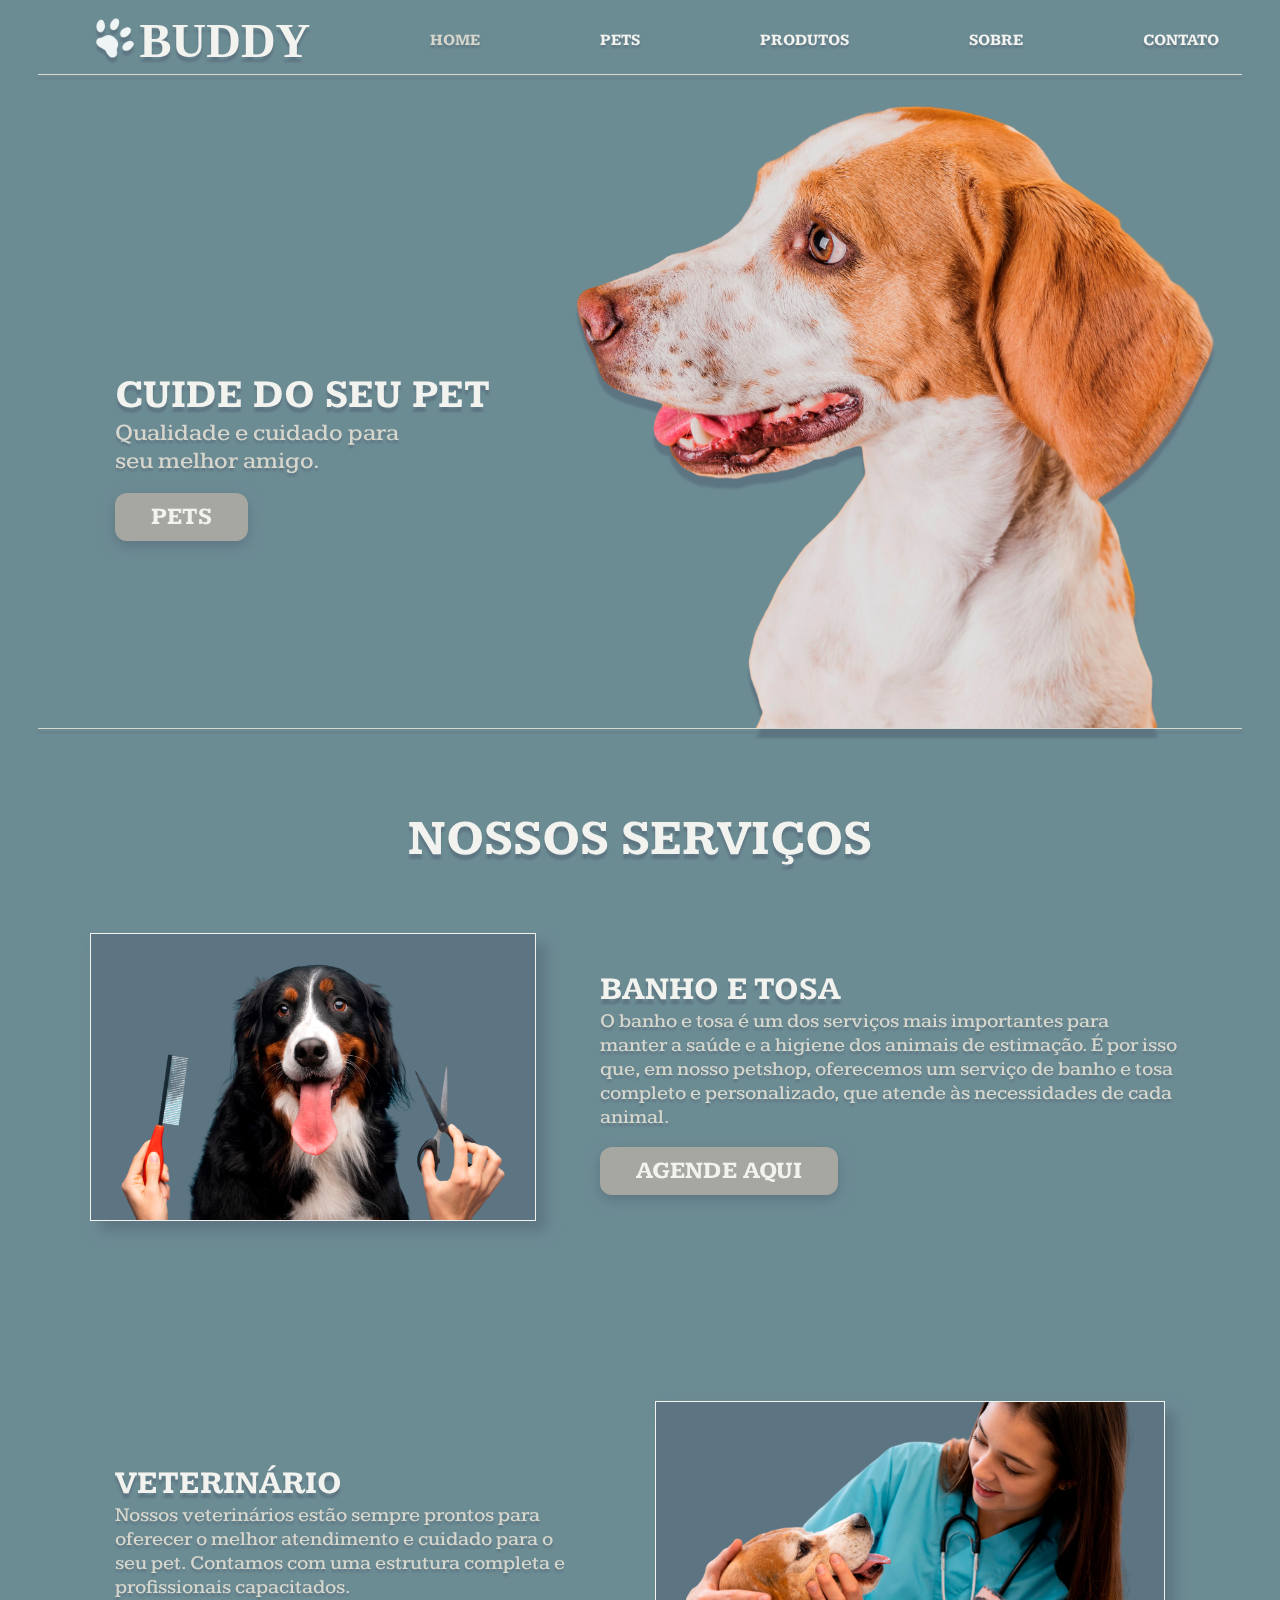
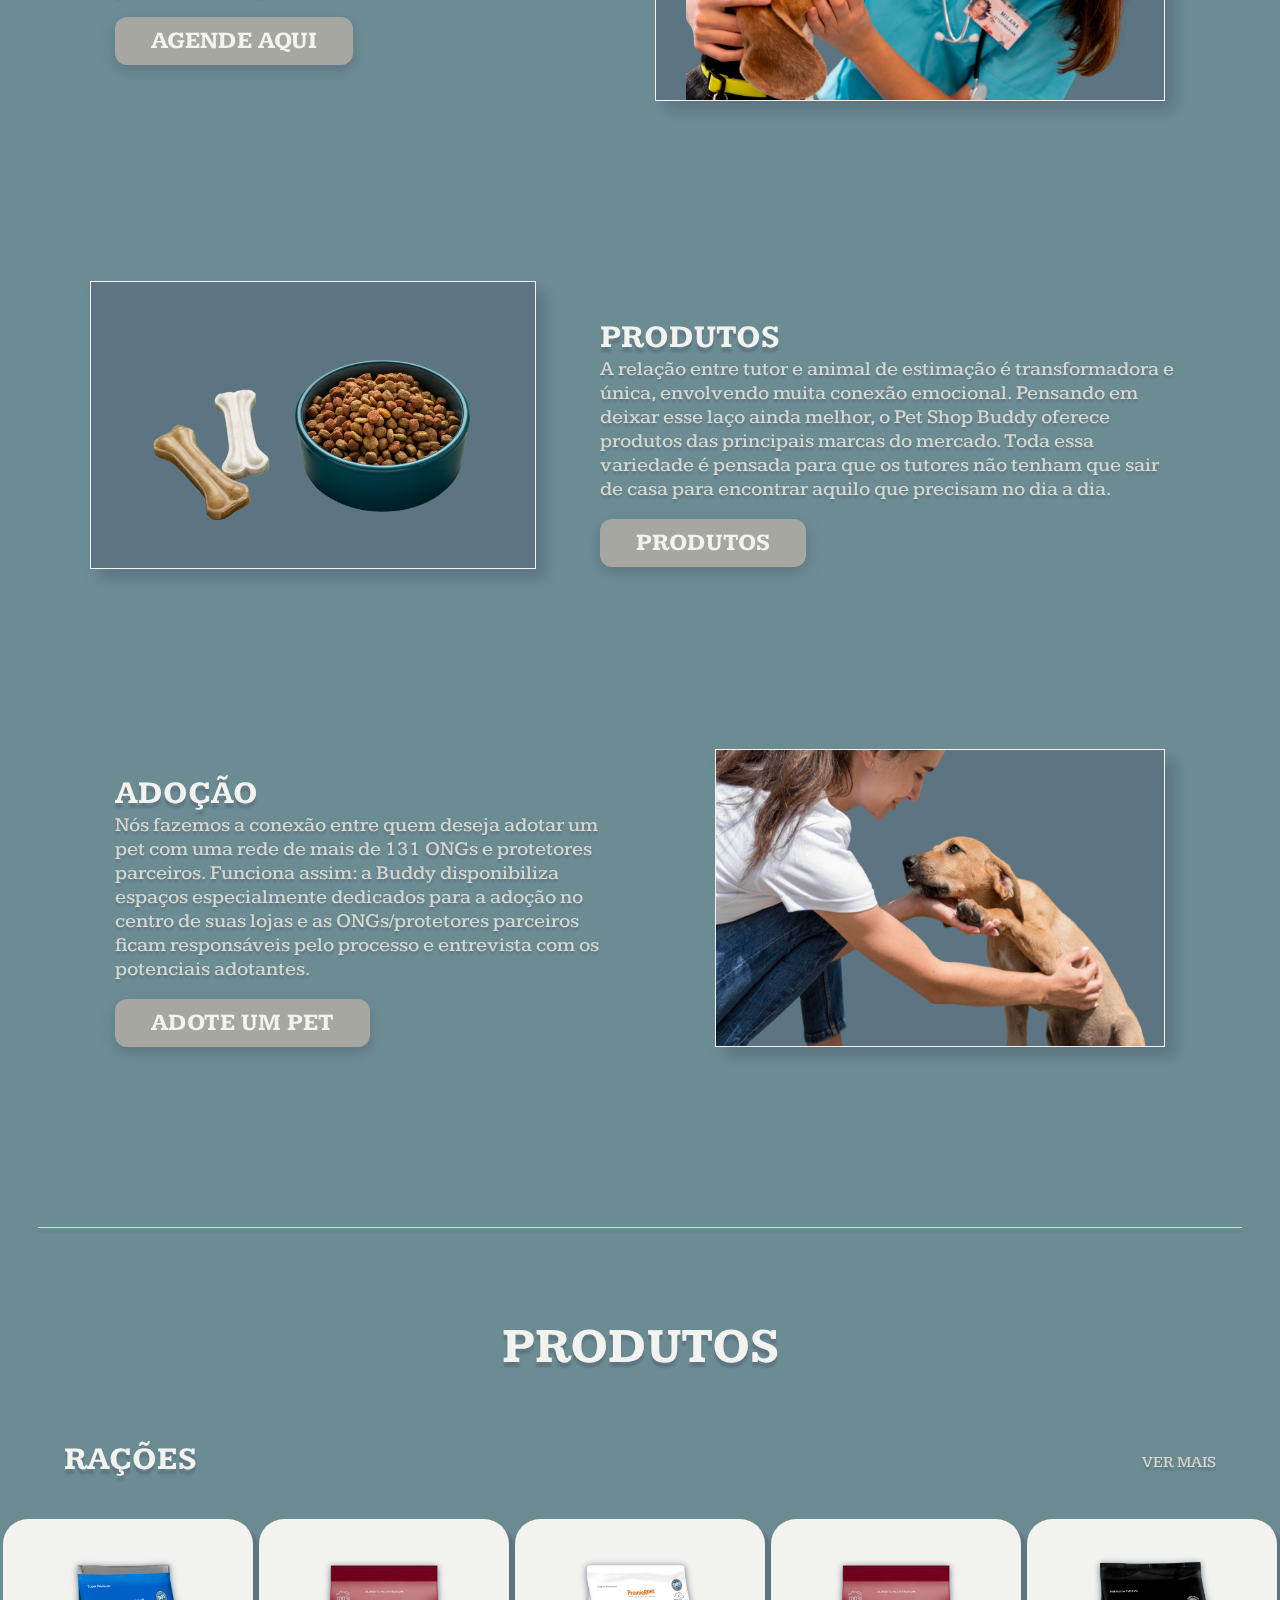
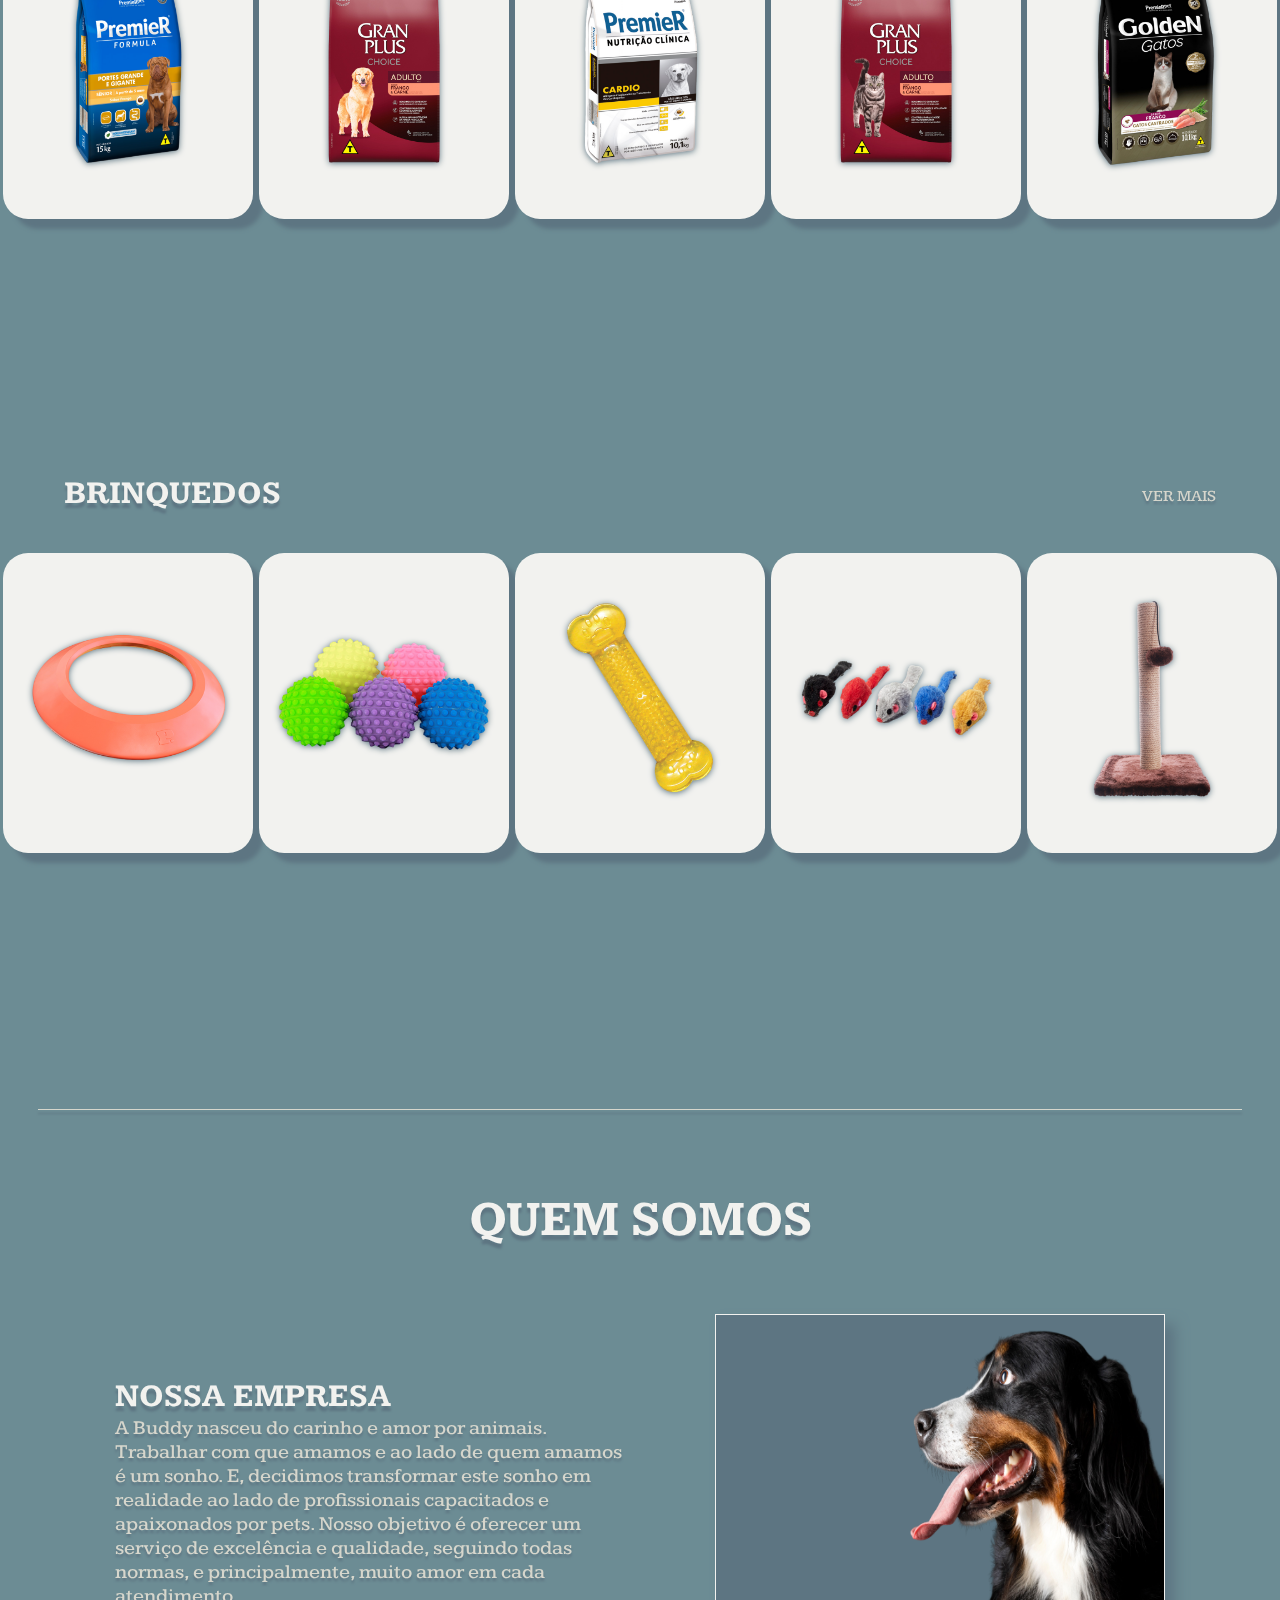
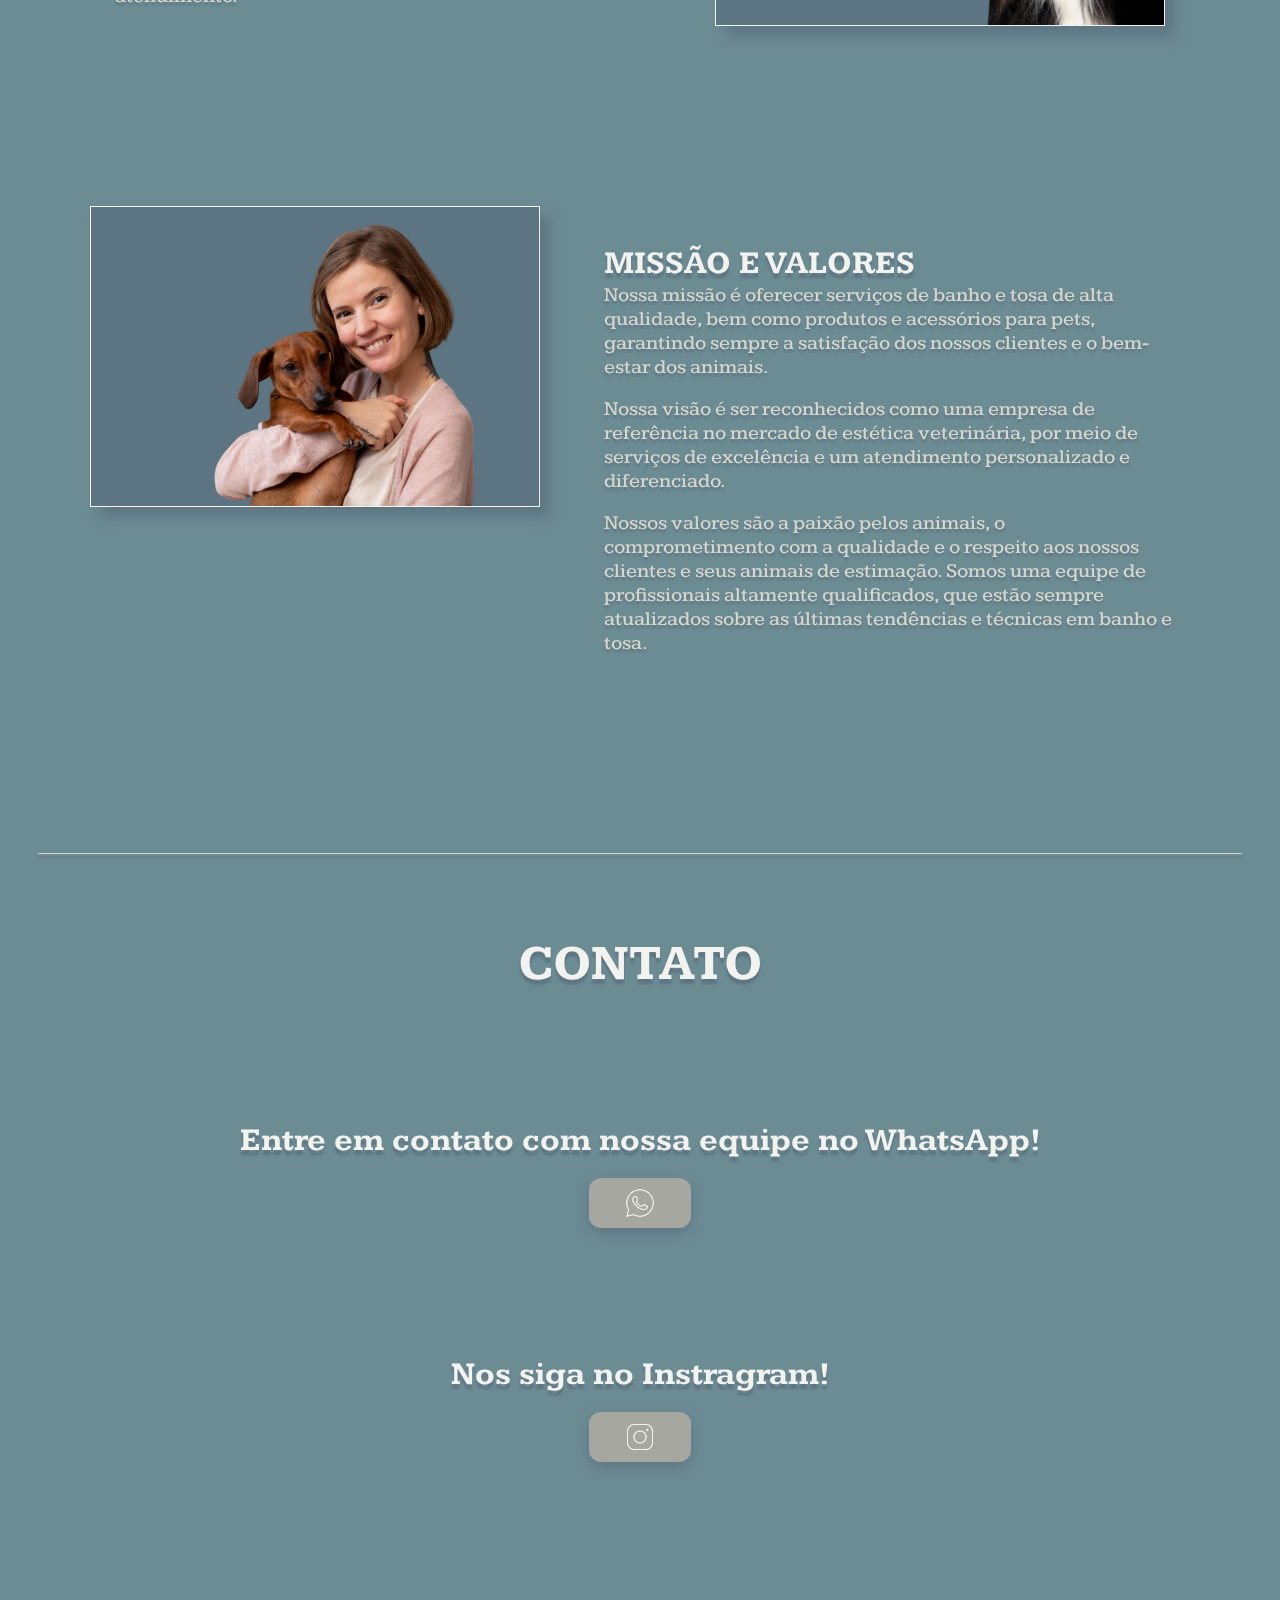
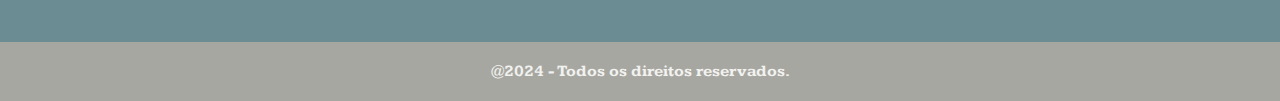
<file: index.html>
<!DOCTYPE html>
<html lang="pt-br">
<head>
    <meta charset="UTF-8">
    <meta name="viewport" content="width=device-width, initial-scale=1.0">
    <link rel="shortcut icon" href="./src/assets/iconebuddy.png"/>
    <link rel="stylesheet" href="./src/css/style.css">
    <title>Buddy</title>
</head>
<body>
    
    <header id="cabecalho">
        <input type="checkbox" id="bt-menu">
        <label for="bt-menu">&#9776</label>
        <nav class="cabecalho__menu">
            <div class="logo"><img src="./src/assets/iconebuddy.png">BUDDY</div>
            <a class="cabecalho__menu__link__atual" href="#home">HOME</a>
            <a class="cabecalho__menu__link" href="#pets">PETS</a>
            <a class="cabecalho__menu__link" href="#produtos">PRODUTOS</a>
            <a class="cabecalho__menu__link" href="#sobre">SOBRE</a>
            <a class="cabecalho__menu__link" href="#contato">CONTATO</a>
        </nav>
    </header>

    <div class="linha"></div>

    <main id="home">
        <img id="imgSlide">
        <div class="legenda">
            <h1>CUIDE DO SEU PET</h1>
            <p>Qualidade e cuidado para <br> seu melhor amigo.</p>
            <br>
            <button><a class="botaoPets" href="#pets">PETS</a></button>
        </div>
    </main>

    <div class="linha"></div>

    <section id="pets">
        <h1 class="titulo">NOSSOS SERVIÇOS</h1>
        <section id="banho">
            <img src="./src/assets/banhoetosaEd.png" id="imgBanho">
            <div class="legendaBanho">
                <h1>BANHO E TOSA</h1>
                <p>
                    O banho e tosa é um dos serviços mais importantes para manter a saúde e 
                    a higiene dos animais de estimação. É por isso que, em nosso petshop, 
                    oferecemos um serviço de banho e tosa completo e personalizado, que atende 
                    às necessidades de cada animal.
                </p>
                <br>
                <button><a class="botaoContato" href="#contato">AGENDE AQUI</a></button>
            </div>
        </section>

        <section class="veterinario">
            <div class="legendaVeterinario">
                <h1>VETERINÁRIO</h1>
                <p>
                    Nossos veterinários estão sempre prontos para oferecer o melhor 
                    atendimento e cuidado para o seu pet. Contamos com uma estrutura 
                    completa e profissionais capacitados.
                </p>
                <br>
                <button><a class="botaoContato" href="#contato">AGENDE AQUI</a></button>
            </div>
            <img src="./src/assets/veterinarioEd.png" id="imgVeterinario">
        </section>

        <section id="produto">
            <img src="./src/assets/produto4.png" id="imgProduto">
            <div class="legendaProduto">
                <h1>PRODUTOS</h1>
                <p>
                    A relação entre tutor e animal de estimação é transformadora e única, 
                    envolvendo muita conexão emocional. Pensando em deixar esse laço 
                    ainda melhor, o Pet Shop Buddy oferece produtos das principais 
                    marcas do mercado. Toda essa variedade é pensada para que os tutores 
                    não tenham que sair de casa para encontrar aquilo que precisam no 
                    dia a dia.
                </p>
                <br>
                <button><a class="botaoContato" href="#produtos">PRODUTOS</a></button>
            </div>
        </section>

        <section id="adote">
            <div class="legendaAdote">
                <h1>ADOÇÃO</h1>
                <p>
                    Nós fazemos a conexão entre quem deseja adotar um pet com uma rede de mais de 131 
                    ONGs e protetores parceiros. Funciona assim: a Buddy disponibiliza espaços 
                    especialmente dedicados para a adoção no centro de suas lojas e as ONGs/protetores 
                    parceiros ficam responsáveis pelo processo e entrevista com os potenciais adotantes.
                </p>
                <br>
                <button><a class="botaoAdote" href="https://www.adotepetz.com.br/?utm_source=site-petz&utm_medium=vitrine-home&utm_campaign=vitrine-home">ADOTE UM PET</a></button>
            </div>
            <img src="./src/assets/adote.png" id="imgAdote">
        </section>
    </section>

    <div class="linha"></div>

    <section id="produtos">
        <h1 class="titulo">PRODUTOS</h1>
        <section class="itens">
            <div class="legendaItens">
                <h1>RAÇÕES</h1>
                <p>VER MAIS</p>
            </div>
            <div class="cards">
                <div class="card">
                    <div class="imgbox">
                        <img src="./src/assets/racao1.png">
                    </div>
                    <div class="content">
                        <p>Ração Premier Fórmula para Cães Sênior de Porte Grande e Gigante Sabor Frango 15kg</p>
                        <button>R$ 149,90</button>
                    </div>
                </div>
                <div class="card">
                    <div class="imgbox">
                        <img src="./src/assets/racao2.png">
                    </div>
                    <div class="content">
                        <p>Ração GranPlus Choice Frango e Carne para Cães Adultos</p>
                        <button>R$ 261,90</button>
                    </div>
                </div>
                <div class="card">
                    <div class="imgbox">
                        <img src="./src/assets/racao3.png">
                    </div>
                    <div class="content">
                        <p>Ração Premier Nutrição Clínica Cardio para Cães de Porte Médio e Grande 10,1 kg</p>
                        <button>R$ 329,90</button>
                    </div>
                </div>
                <div class="card">
                    <div class="imgbox">
                        <img src="./src/assets/racao4.png">
                    </div>
                    <div class="content">
                        <p>Ração Premier Fórmula para Cães Sênior de Porte Grande e Gigante Sabor Frango 15kg</p>
                        <button>R$ 147,90</button>
                    </div>
                </div>
                <div class="card">
                    <div class="imgbox">
                        <img src="./src/assets/racao5.png">
                    </div>
                    <div class="content">
                        <p>Ração Premier Fórmula para Cães Sênior de Porte Grande e Gigante Sabor Frango 15kg</p>
                        <button>R$ 171,90</button>
                    </div>
                </div>
            </div>
        </section>

        <section class="itens">
            <div class="legendaItens">
                <h1>BRINQUEDOS</h1>
                <p>VER MAIS</p>
            </div>
            <div class="cards">
                <div class="card">
                    <div class="imgbox">
                        <img src="./src/assets/brinquedo1.png">
                    </div>
                    <div class="content">
                        <p>Brinquedo Petz Frisbee Vermelho para Cães</p>
                        <button>R$ 59,99</button>
                    </div>
                </div>
                <div class="card">
                    <div class="imgbox">
                        <img src="./src/assets/brinquedo2.png">
                    </div>
                    <div class="content">
                        <p>Brinquedo Líder Pet Bola Cravo para Cães - Cores Sortidas</p>
                        <button>R$ 7,99</button>
                    </div>
                </div>
                <div class="card">
                    <div class="imgbox">
                        <img src="./src/assets/brinquedo3.png">
                    </div>
                    <div class="content">
                        <p>Brinquedo Chalesco Osso Massageador para Cães</p>
                        <button>R$ 18,99</button>
                    </div>
                </div>
                <div class="card">
                    <div class="imgbox">
                        <img src="./src/assets/brinquedo4.png">
                    </div>
                    <div class="content">
                        <p>Brinquedo Chalesco Ratinhos para Gatos</p>
                        <button>R$ 16,99</button>
                    </div>
                </div>
                <div class="card">
                    <div class="imgbox">
                        <img src="./src/assets/brinquedo5.png">
                    </div>
                    <div class="content">
                        <p>Poste Arranhador Petz para Gatos - Cores Sortidas</p>
                        <button>R$ 99,99</button>
                    </div>
                </div>
            </div>
        </section>
    </section>

    <div class="linha"></div>

    <section id="sobre">
        <h1 class="titulo">QUEM SOMOS</h1>

        <section class="veterinario">
            <div class="legendaVeterinario">
                <h1>NOSSA EMPRESA</h1>
                <p>
                    A Buddy nasceu do carinho e amor por animais. Trabalhar com que amamos e ao 
                    lado de quem amamos é um sonho. E, decidimos transformar este sonho em realidade 
                    ao lado de profissionais capacitados e apaixonados por pets. Nosso objetivo é 
                    oferecer um serviço de excelência e qualidade, seguindo todas normas, e 
                    principalmente, muito amor em cada atendimento.
                </p>
                <br>
            </div>
            <img src="./src/assets/sobre2.png" id="imgAdote">
        </section>

        <section id="produto">
            <img src="./src/assets/sobre1.png" id="imgMissao">
            <div class="legendaProduto">
                <h1>MISSÃO E VALORES</h1>
                <p>
                    Nossa missão é oferecer serviços de banho e tosa de alta qualidade, bem como 
                    produtos e acessórios para pets, garantindo sempre a satisfação dos nossos clientes 
                    e o bem-estar dos animais. 
                </p>
                <br>
                <p>
                    Nossa visão é ser reconhecidos como uma empresa de 
                    referência no mercado de estética veterinária, por meio de serviços de excelência 
                    e um atendimento personalizado e diferenciado.
                </p>
                <br>
                <p>
                    Nossos valores são a paixão pelos animais, o comprometimento com a 
                    qualidade e o respeito aos nossos clientes e seus animais de estimação. Somos 
                    uma equipe de profissionais altamente qualificados, que estão sempre atualizados 
                    sobre as últimas tendências e técnicas em banho e tosa.
                </p>
                <br>
            </div>
        </section>
    </section>

    <div class="linha"></div>

    <section id="contato">
        <h1 class="titulo">CONTATO</h1>
        <div class="legendaContato">
            <h1>Entre em contato com nossa equipe no WhatsApp!</h1>
            <br>
            <button><img src="./src/assets/whatsapp.png" class="media"></button>
        </div>
        <div class="legendaContato">
            <h1>Nos siga no Instragram!</h1>
            <br>
            <button><img src="./src/assets/instagram.png" class="media"></button>
        </div>
    </section>

    <footer class="rodape">
        <h5>@2024 - Todos os direitos reservados.</h5>
    </footer>

    <script src="./src/js/script.js"></script>

</body>
</html>
</file>
<file: src/css/style.css>
@import url('https://fonts.googleapis.com/css2?family=Kameron:wght@400..700&display=swap');

:root {
    --cor-fundo: #6C8C94;
    --cor-primaria: #F2F2EF;
    --cor-secundaria: #D6D6CC;
    --cor-botao: #A7A7A1;
    --cor-sombra: #5D7582;

    --fonte-primaria: 'Kameron', serif;
}

* {
    margin: 0;
    padding: 0;
}

html {
    scroll-behavior: smooth;
}

body {
    box-sizing: border-box;
    background-color: var(--cor-fundo);
    color: var(--cor-primaria);
}

body::-webkit-scrollbar {
    display: none;
}

/* Menu de navegação */

#cabecalho {
    padding: 1% 0% 0.5% 7%;
    animation: fade-down 0.5s;
}

.cabecalho__menu {
    display: flex;
    align-items: center;
    gap: 120px;
}

.cabecalho__menu__link {
    font-family: var(--fonte-primaria);
    font-weight: 700;
    font-size: 16px;
    text-decoration: none;
    display: inline-flex;
    color: var(--cor-primaria);
    filter: drop-shadow(var(--cor-sombra) 0px 3px 1px);
}

.cabecalho__menu__link:hover {
    border-bottom: 1px solid var(--cor-secundaria);
    color: var(--cor-secundaria);
}

.cabecalho__menu__link__atual {
    font-family: var(--fonte-primaria);
    font-weight: 700;
    font-size: 16px;
    text-decoration: none;
    display: inline-flex;
    color: var(--cor-secundaria);
    filter: drop-shadow(var(--cor-sombra) 0px 3px 1px);
}

.cabecalho__menu__link__atual:hover {
    border-bottom: 1px solid var(--cor-secundaria);
}

.linha {
    margin: 0% 3% 0% 3%;
    border-bottom: 1px solid #D6D6CC;
    animation: fade-down 1s;
    filter: drop-shadow(var(--cor-sombra) 0px 4px 1px);
}

.logo {
    display: flex;
    font-size: 48px;
    font-weight: 700;
    filter: drop-shadow(var(--cor-sombra) 0px 5px 1px);
}

.logo img {
    width: 50px;
    height: 50px;
}

/* Página HOME */

.legenda {
    position: absolute;
    left: 9%;
    bottom: 30%;
}

.legenda h1 {
    font-family: var(--fonte-primaria);
    font-weight: 700;
    font-size: 40px;
    filter: drop-shadow(var(--cor-sombra) 0px 5px 1px);
}

.legenda p {
    font-family: var(--fonte-primaria);
    color: var(--cor-secundaria);
    font-weight: 500;
    font-size: 24px;
    filter: drop-shadow(var(--cor-sombra) 0px 3px 1px);
}

.legenda button {
    font-family: var(--fonte-primaria);
    color: var(--cor-primaria);
    font-weight: 700;
    font-size: 24px;
    border: none;
    background: var(--cor-botao);
    padding: 10px;
    padding-bottom: 10px;
    padding-inline: 36px;
    border-radius: 12px;
    cursor: pointer;
    filter: drop-shadow(var(--cor-sombra) 0px 5px 7px);
}

.legenda button:hover {
    background: var(--cor-secundaria);
}

.botao {
    font-family: var(--fonte-primaria);
    font-weight: 700;
    font-size: 24px;
    text-decoration: none;
    display: inline-flex;
    color: var(--cor-primaria);
}

.botaoPets {
    font-family: var(--fonte-primaria);
    font-weight: 700;
    font-size: 24px;
    text-decoration: none;
    display: inline-flex;
    color: var(--cor-primaria);
}

.botaoContato {
    font-family: var(--fonte-primaria);
    font-weight: 700;
    font-size: 24px;
    text-decoration: none;
    display: inline-flex;
    color: var(--cor-primaria);
}

.botaoAdote {
    font-family: var(--fonte-primaria);
    font-weight: 700;
    font-size: 24px;
    text-decoration: none;
    display: inline-flex;
    color: var(--cor-primaria);
    text-decoration: none;
}

main {
    width: 100%;
    height: 100%;
}

#imgSlide {
    width: 50%;
    padding-left: 40%;
    animation: fade 5s;
    animation-iteration-count: infinite;
    filter: drop-shadow(var(--cor-sombra) 0px 10px 1px);
}

#home {
    margin-top: 30px;
    display: flex;
    justify-content: center;
    align-items: center;
    position: relative;
    animation: fade-up 1s;
}

#pets {
    display: block;
    margin-top: 80px;
    justify-content: center;
    align-items: center;
    position: relative;
    animation: fade-up 1s;
}

#banho {
    display: flex;
    justify-content: space-between;
    margin-bottom: 20vh;
}

#imgBanho {
    width: 30%;
    margin-left: 7%;
    padding-top: 30px;
    padding-inline: 30px;
    background-color: var(--cor-sombra);
    border: 1px solid var(--cor-primaria);
    filter: drop-shadow(var(--cor-sombra) 10px 10px 7px);
}

.veterinario {
    display: flex;
    justify-content: space-between;
    margin-bottom: 20vh;
}

#contato {
    display: flex;
    align-items: center;
    margin-bottom: 20vh;
}

#imgVeterinario {
    width: 35%;
    margin-left: 7%;
    margin-right: 9%;
    padding-inline: 30px;
    background-color: var(--cor-sombra);
    border: 1px solid var(--cor-primaria);
    filter: drop-shadow(var(--cor-sombra) 10px 10px 7px);
}

#produto {
    display: flex;
    justify-content: space-between;
    margin-bottom: 20vh;
}

#imgProduto {
    width: 30%;
    margin-left: 7%;
    padding-top: 30px;
    padding-inline-start: 50px;
    padding-inline-end: 10px;
    background-color: var(--cor-sombra);
    border: 1px solid var(--cor-primaria);
    filter: drop-shadow(var(--cor-sombra) 10px 10px 7px);
}

#imgAdote {
    width: 35%;
    margin-left: 7%;
    margin-right: 9%;
    background-color: var(--cor-sombra);
    border: 1px solid var(--cor-primaria);
    filter: drop-shadow(var(--cor-sombra) 10px 10px 7px);
}

#imgMissao {
    width: 35%;
    height: 25%;
    margin-left: 7%;
    background-color: var(--cor-sombra);
    border: 1px solid var(--cor-primaria);
    filter: drop-shadow(var(--cor-sombra) 10px 10px 7px);
}

#adote {
    display: flex;
    justify-content: space-between;
    margin-bottom: 20vh;
}

#sobre {
    display: block;
    margin-top: 80px;
    justify-content: center;
    align-items: center;
    position: relative;
    animation: fade-up 1s;
}

#contato {
    display: block;
    margin-top: 80px;
    justify-content: center;
    align-items: center;
    position: relative;
    animation: fade-up 1s;
}

/* Página PETS */

.titulo {
    display: flex;
    justify-content: center;
    margin-bottom: 5%;
    font-family: var(--fonte-primaria);
    font-weight: 700;
    font-size: 50px;
    filter: drop-shadow(var(--cor-sombra) 0px 5px 1px);
}

.legendaBanho {
    margin-left: 5%;
    margin-top: 3%;
}

.legendaBanho h1 {
    font-family: var(--fonte-primaria);
    font-weight: 700;
    font-size: 32px;
    filter: drop-shadow(var(--cor-sombra) 0px 5px 1px);
}

.legendaBanho p {
    font-family: var(--fonte-primaria);
    color: var(--cor-secundaria);
    font-weight: 500;
    font-size: 20px;
    margin-right: 15%;
    filter: drop-shadow(var(--cor-sombra) 0px 3px 1px);
}

.legendaBanho button {
    font-family: var(--fonte-primaria);
    color: var(--cor-primaria);
    font-size: 24px;
    border: none;
    background: var(--cor-botao);
    padding: 10px;
    padding-bottom: 10px;
    padding-inline: 36px;
    border-radius: 12px;
    cursor: pointer;
    filter: drop-shadow(var(--cor-sombra) 0px 5px 7px);
}

.legendaBanho button:hover {
    background: var(--cor-secundaria);
}

.legendaVeterinario {
    margin-left: 9%;
    margin-top: 5%;
}

.legendaVeterinario h1 {
    font-family: var(--fonte-primaria);
    font-weight: 700;
    font-size: 32px;
    filter: drop-shadow(var(--cor-sombra) 0px 5px 1px);
}

.legendaVeterinario p {
    font-family: var(--fonte-primaria);
    color: var(--cor-secundaria);
    font-weight: 500;
    font-size: 20px;
    padding-right: 0;
    filter: drop-shadow(var(--cor-sombra) 0px 3px 1px);
}

.legendaVeterinario button {
    font-family: var(--fonte-primaria);
    color: var(--cor-primaria);
    font-weight: 700;
    font-size: 24px;
    border: none;
    background: var(--cor-botao);
    padding: 10px;
    padding-bottom: 10px;
    padding-inline: 36px;
    border-radius: 12px;
    cursor: pointer;
    filter: drop-shadow(var(--cor-sombra) 0px 5px 7px);
}

.legendaVeterinario button:hover {
    background: var(--cor-secundaria);
}

.legendaProduto {
    margin-left: 5%;
    margin-top: 3%;
}

.legendaProduto h1 {
    font-family: var(--fonte-primaria);
    font-weight: 700;
    font-size: 32px;
    filter: drop-shadow(var(--cor-sombra) 0px 5px 1px);
}

.legendaProduto p {
    font-family: var(--fonte-primaria);
    color: var(--cor-secundaria);
    font-weight: 500;
    font-size: 20px;
    margin-right: 15%;
    filter: drop-shadow(var(--cor-sombra) 0px 3px 1px);
}

.legendaProduto button {
    font-family: var(--fonte-primaria);
    color: var(--cor-primaria);
    font-size: 24px;
    border: none;
    background: var(--cor-botao);
    padding: 10px;
    padding-bottom: 10px;
    padding-inline: 36px;
    border-radius: 12px;
    cursor: pointer;
    filter: drop-shadow(var(--cor-sombra) 0px 5px 7px);
}

.legendaProduto button:hover {
    background: var(--cor-secundaria);
}

.legendaAdote {
    margin-left: 9%;
    margin-top: 2%;
}

.legendaAdote h1 {
    font-family: var(--fonte-primaria);
    font-weight: 700;
    font-size: 32px;
    filter: drop-shadow(var(--cor-sombra) 0px 5px 1px);
}

.legendaAdote p {
    font-family: var(--fonte-primaria);
    color: var(--cor-secundaria);
    font-weight: 500;
    font-size: 20px;
    padding-right: 0;
    filter: drop-shadow(var(--cor-sombra) 0px 3px 1px);
}

.legendaAdote button {
    font-family: var(--fonte-primaria);
    color: var(--cor-primaria);
    font-weight: 700;
    font-size: 24px;
    border: none;
    background: var(--cor-botao);
    padding: 10px;
    padding-bottom: 10px;
    padding-inline: 36px;
    border-radius: 12px;
    cursor: pointer;
    filter: drop-shadow(var(--cor-sombra) 0px 5px 7px);
}

.legendaAdote button:hover {
    background: var(--cor-secundaria);
}

@keyframes fade-down {
    0% {
        opacity: 0;
        transform: translate(-30px) scale(0.9);
    }

    100% {
        opacity: 1;
        transform: translateY(0px) scale(1);
    }
}

@keyframes fade-up {
    0% {
        opacity: 0;
        transform: translate(30px) scale(0.9);
    }

    100% {
        opacity: 1;
        transform: translateY(0px) scale(1);
    }
}

@keyframes fade {
    0%, 80%, 100% {
        opacity: 0;
        transform: translate(30px) scale(0.9);
    }

    10%, 60% {
        opacity: 1;
        transform: translateY(0px) scale(1);
    }
}

/* Página Produtos */
#produtos {
    margin-top: 7%;
    display: block;
    justify-content: center;
    align-items: center;
    position: relative;
    animation: fade-up 1s;
}

.itens {
    display: block;
    justify-content: center;
    align-items: center;
    padding-bottom: 20%;
}

.legendaItens {
    display: flex;
    justify-content: space-between;
    padding-inline: 5%;
}

.legendaItens h1 {
    font-family: var(--fonte-primaria);
    font-weight: 700;
    font-size: 32px;
    filter: drop-shadow(var(--cor-sombra) 0px 5px 1px);
}

.legendaItens p {
    font-family: var(--fonte-primaria);
    color: var(--cor-secundaria);
    font-weight: 500;
    font-size: 16px;
    filter: drop-shadow(var(--cor-sombra) 0px 3px 1px);
    padding-top: 1%;
}

.legendaItens p:hover {
    cursor: pointer;
    border-bottom: 1px solid var(--cor-secundaria);
}

.legendaContato {
    align-items: center;
    text-align: center;
    margin-top: 10%;
}

.legendaContato h1 {
    font-family: var(--fonte-primaria);
    font-weight: 700;
    font-size: 32px;
    filter: drop-shadow(var(--cor-sombra) 0px 5px 1px);
}

.legendaContato button {
    font-family: var(--fonte-primaria);
    color: var(--cor-primaria);
    font-weight: 700;
    font-size: 24px;
    border: none;
    background: var(--cor-botao);
    padding: 10px;
    padding-bottom: 10px;
    padding-inline: 36px;
    border-radius: 12px;
    cursor: pointer;
    filter: drop-shadow(var(--cor-sombra) 0px 5px 7px);
}

.legendaContato button:hover {
    background: var(--cor-secundaria);
}

.cards {
    display: flex;
    justify-content: space-around;
}

.card {
    width: 250px;
    height: 300px;
    background-color: var(--cor-primaria);
    margin-top: 40px;
    border-radius: 25px;
    text-align: center;
    filter: drop-shadow(var(--cor-sombra) 10px 10px 2px);
    display: flex;
    justify-content: center;
    position: relative;
    transition: 0.5s;
}

.card:hover {
    filter: drop-shadow(var(--cor-sombra) 20px 20px 5px);
    height: 350px;
}

.card .imgbox {
    position: absolute;
    width: 250px;
    height: auto;
    top: 20px;
    transition: 0.5s;
}

.card:hover .imgbox {
    top: -100px;
    scale: 0.75;
}

.card .imgbox img {
    width: 100%;
    height: 100%;
    object-fit: cover;
    filter: drop-shadow(var(--cor-sombra) 0px 1px 3px);
}

.card .content {
    display: flex;
    flex-direction: column;
    gap: 18px;
    color: var(--cor-botao);
    font-family: var(--fonte-primaria);
    font-weight: 500;
    font-size: 16px;
    position: absolute;
    top: 250px;
    width: 100%;
    padding: 0px 30px;
    text-align: center;
    height: 30px;
    overflow: hidden;
    visibility: hidden;
    transition: 0.5s;
}

.content p {
    margin-inline: 20px;
}

.card:hover .content {
    top: 130px;
    height: 250px;
    visibility: visible;
}

.content button {
    font-family: var(--fonte-primaria);
    color: var(--cor-primaria);
    font-size: 20px;
    border: none;
    background: var(--cor-botao);
    margin-top: 15%;
    margin-inline: 15%;
    padding-block: 5px;
    padding-inline: 0;
    border-radius: 12px;
    cursor: pointer;
    filter: drop-shadow(var(--cor-sombra) 0px 1px 3px);
}

.card button:hover {
    filter: drop-shadow(var(--cor-sombra) 0px 1px 5px);
}

/* Rodapé */

.rodape {
    height: 20px;
    text-align: center;
    animation: fade-up 1s;
}

.rodape h5 {
    font-family: var(--fonte-primaria);
    background: var(--cor-botao);
    font-size: 16px;
    padding: 20px;
}

.media {
    width: 30px;
    display: flex;
    align-items: center;
}

label[for = "bt-menu"] {
    padding: 5px;
    background: var(--cor-fundo);
    color: var(--cor-primaria);
    display: flex;
    justify-content: center;
    cursor: pointer;
    width: 50px;
    height: 50px;
}

#bt-menu {
    display: none;
}

label[for = "bt-menu"] {
    display: none;
}

@media (max-width:500px) {
    .cabecalho__menu {
        flex-direction: column;
        gap: 12px;
        height: 0px;
        margin-top: 0%;
        margin-left: -200%;
        margin-right: 10%;
        transition: all 0.5s;
    }

    #bt-menu {
        display: none;
    }

    label[for = "bt-menu"] {
        display: block;
    }

    #bt-menu:checked ~ .cabecalho__menu {
        margin-left: 0;
        height: 250px;
    }
    
    #home {
        margin-top: 300px;
    }

    #imgSlide {
        margin-bottom: 20vh;
    }

    .legenda {
        bottom: 100%;
    }

    #banho {
        flex-direction: column;
        margin-left: 25%;
        text-align: center;
    }

    #imgBanho {
        width: 50%;
        margin-left: 0%;
    }

    .legendaBanho {
        margin-left: 0%;
        margin-top: 3%;
    }
    
    .legendaBanho h1 {
        margin-right: 35%;   
    }
    
    .legendaBanho p {
        margin-right: 35%;
    }
    
    .legendaBanho button {
        margin-right: 35%;
    }

    .veterinario {
        flex-direction: column;
        margin-left: 20%;
        text-align: center;
    }

    .legendaVeterinario button {
        margin-bottom: 5%;
        margin-right: 25%;
    }

    .legendaVeterinario {
        margin-left: 0;
        margin-top: 3%;
    }
    
    .legendaVeterinario h1 {
        margin-right: 25%;   
    }
    
    .legendaVeterinario p {
        margin-right: 25%;
    }

    #imgVeterinario {
        width: 60%;
        margin-left: 0%;
    }

    #produto {
        flex-direction: column;
        margin-left: 20%;
        text-align: center;
    }

    #imgProduto {
        width: 60%;
        margin-left: 0%;
    }

    .legendaProduto {
        margin-left: 0;
        margin-top: 3%;
    }
    
    .legendaProduto h1 {
        margin-right: 25%;   
    }
    
    .legendaProduto p {
        margin-right: 25%;
    }

    .legendaProduto button {
        margin-right: 25%;
    }

    #adote {
        flex-direction: column;
        margin-left: 20%;
        text-align: center;
    }

    #imgAdote {
        width: 75%;
        margin-left: 0%;
    }

    .legendaAdote {
        margin-left: 0;
        margin-top: 3%;
    }
    
    .legendaAdote h1 {
        margin-right: 25%;   
    }
    
    .legendaAdote p {
        margin-right: 25%;
    }

    .legendaAdote button {
        margin-right: 25%;
        margin-bottom: 5%;
    }

    .cards {
        flex-direction: column;
        align-items: center;
    }

    .card {
        margin-bottom: 5vh;
    }

    #imgMissao {
        width: 75%;
        margin-left: 0%;
    }
}
</file>
